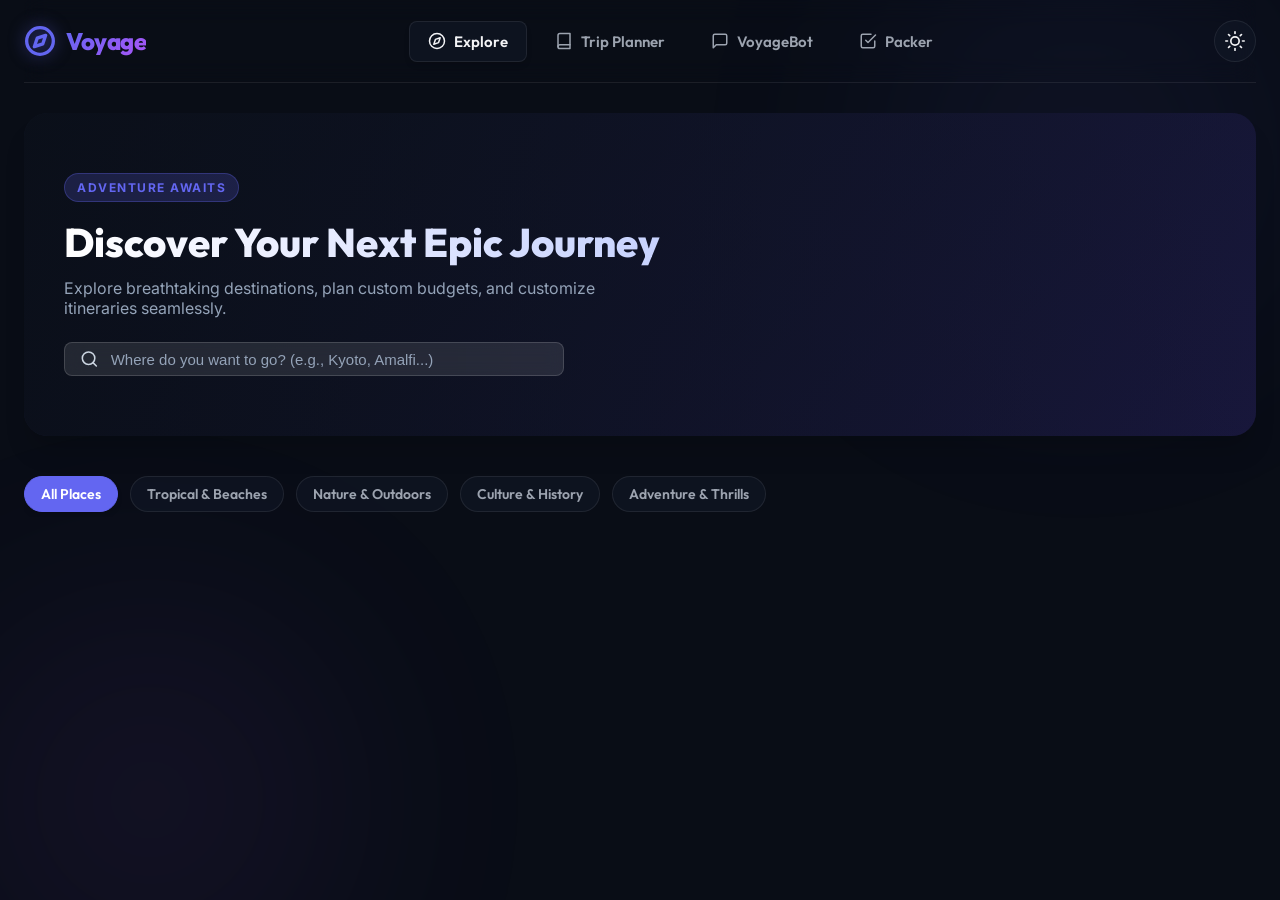
<file: index.html>
<!DOCTYPE html>
<html lang="en" data-theme="dark">
<head>
  <meta charset="UTF-8">
  <meta name="viewport" content="width=device-width, initial-scale=1.0">
  <meta name="description" content="Voyage - Premium Travel & Exploration Portal. Discover, plan, and pack for your next dream adventure.">
  <title>Voyage | Premium Travel & Exploration Portal</title>
  <!-- Google Fonts -->
  <link rel="preconnect" href="https://fonts.googleapis.com">
  <link rel="preconnect" href="https://fonts.gstatic.com" crossorigin>
  <link href="https://fonts.googleapis.com/css2?family=Inter:wght@300;400;500;600;700&family=Outfit:wght@400;500;600;700;800&display=swap" rel="stylesheet">
  <!-- Core Stylesheet -->
  <link rel="stylesheet" href="style.css">
</head>
<body>

  <!-- Background Particle Decoration -->
  <div class="bg-glow bg-glow-1"></div>
  <div class="bg-glow bg-glow-2"></div>

  <!-- Main Application Container -->
  <div class="app-container">
    
    <!-- Navigation Bar -->
    <header class="navbar">
      <div class="nav-brand">
        <svg class="brand-icon" xmlns="http://www.w3.org/2000/svg" viewBox="0 0 24 24" fill="none" stroke="currentColor" stroke-width="2.5" stroke-linecap="round" stroke-linejoin="round">
          <circle cx="12" cy="12" r="10"></circle>
          <polygon points="16.24 7.76 14.12 14.12 7.76 16.24 9.88 9.88 16.24 7.76"></polygon>
        </svg>
        <span class="brand-text">Voyage</span>
      </div>

      <nav class="nav-links">
        <button class="nav-link active" data-target="explore-section">
          <svg class="nav-icon" xmlns="http://www.w3.org/2000/svg" viewBox="0 0 24 24" fill="none" stroke="currentColor" stroke-width="2" stroke-linecap="round" stroke-linejoin="round"><circle cx="12" cy="12" r="10"></circle><polygon points="16.24 7.76 14.12 14.12 7.76 16.24 9.88 9.88 16.24 7.76"></polygon></svg>
          <span>Explore</span>
        </button>
        <button class="nav-link" data-target="plan-section">
          <svg class="nav-icon" xmlns="http://www.w3.org/2000/svg" viewBox="0 0 24 24" fill="none" stroke="currentColor" stroke-width="2" stroke-linecap="round" stroke-linejoin="round"><path d="M4 19.5A2.5 2.5 0 0 1 6.5 17H20"></path><path d="M6.5 2H20v20H6.5A2.5 2.5 0 0 1 4 19.5v-15A2.5 2.5 0 0 1 6.5 2z"></path></svg>
          <span>Trip Planner</span>
        </button>
        <button class="nav-link" data-target="assistant-section">
          <svg class="nav-icon" xmlns="http://www.w3.org/2000/svg" viewBox="0 0 24 24" fill="none" stroke="currentColor" stroke-width="2" stroke-linecap="round" stroke-linejoin="round"><path d="M21 15a2 2 0 0 1-2 2H7l-4 4V5a2 2 0 0 1 2-2h14a2 2 0 0 1 2 2z"></path></svg>
          <span>VoyageBot</span>
        </button>
        <button class="nav-link" data-target="pack-section">
          <svg class="nav-icon" xmlns="http://www.w3.org/2000/svg" viewBox="0 0 24 24" fill="none" stroke="currentColor" stroke-width="2" stroke-linecap="round" stroke-linejoin="round"><polyline points="9 11 12 14 22 4"></polyline><path d="M21 12v7a2 2 0 0 1-2 2H5a2 2 0 0 1-2-2V5a2 2 0 0 1 2-2h11"></path></svg>
          <span>Packer</span>
        </button>
      </nav>

      <div class="nav-actions">
        <button class="theme-toggle" id="themeToggleBtn" aria-label="Toggle Theme">
          <!-- Sun Icon -->
          <svg class="theme-icon sun-icon" xmlns="http://www.w3.org/2000/svg" viewBox="0 0 24 24" fill="none" stroke="currentColor" stroke-width="2" stroke-linecap="round" stroke-linejoin="round">
            <circle cx="12" cy="12" r="5"></circle>
            <line x1="12" y1="1" x2="12" y2="3"></line>
            <line x1="12" y1="21" x2="12" y2="23"></line>
            <line x1="4.22" y1="4.22" x2="5.64" y2="5.64"></line>
            <line x1="18.36" y1="18.36" x2="19.78" y2="19.78"></line>
            <line x1="1" y1="12" x2="3" y2="12"></line>
            <line x1="21" y1="12" x2="23" y2="12"></line>
            <line x1="4.22" y1="19.78" x2="5.64" y2="18.36"></line>
            <line x1="18.36" y1="5.64" x2="19.78" y2="4.22"></line>
          </svg>
          <!-- Moon Icon -->
          <svg class="theme-icon moon-icon" xmlns="http://www.w3.org/2000/svg" viewBox="0 0 24 24" fill="none" stroke="currentColor" stroke-width="2" stroke-linecap="round" stroke-linejoin="round">
            <path d="M21 12.79A9 9 0 1 1 11.21 3 7 7 0 0 0 21 12.79z"></path>
          </svg>
        </button>
      </div>
    </header>

    <!-- Main Content Area -->
    <main class="main-content">

      <!-- SECTION 1: EXPLORE -->
      <section id="explore-section" class="tab-content active">
        <div class="hero-card">
          <div class="hero-overlay"></div>
          <div class="hero-content">
            <span class="hero-badge">Adventure Awaits</span>
            <h1 class="hero-title">Discover Your Next Epic Journey</h1>
            <p class="hero-subtitle">Explore breathtaking destinations, plan custom budgets, and customize itineraries seamlessly.</p>
            <div class="search-bar-container">
              <svg class="search-icon" xmlns="http://www.w3.org/2000/svg" viewBox="0 0 24 24" fill="none" stroke="currentColor" stroke-width="2" stroke-linecap="round" stroke-linejoin="round"><circle cx="11" cy="11" r="8"></circle><line x1="21" y1="21" x2="16.65" y2="16.65"></line></svg>
              <input type="text" id="destSearchInput" placeholder="Where do you want to go? (e.g., Kyoto, Amalfi...)">
            </div>
          </div>
        </div>

        <div class="explore-filters">
          <button class="filter-chip active" data-filter="all">All Places</button>
          <button class="filter-chip" data-filter="beach">Tropical & Beaches</button>
          <button class="filter-chip" data-filter="nature">Nature & Outdoors</button>
          <button class="filter-chip" data-filter="culture">Culture & History</button>
          <button class="filter-chip" data-filter="adventure">Adventure & Thrills</button>
        </div>

        <div class="destinations-grid" id="destinationsGrid">
          <!-- Dynamically populated via JS -->
        </div>
      </section>

      <!-- SECTION 2: TRIP PLANNER -->
      <section id="plan-section" class="tab-content">
        <div class="planner-header">
          <h2 class="section-title">Trip Planner Dashboard</h2>
          <p class="section-desc">Design your travel schedule and keep check of your travel budget visually.</p>
        </div>

        <div class="planner-grid">
          <!-- Card 1: Budget Calculator -->
          <div class="glass-card planner-budget-card">
            <h3 class="card-title">
              <svg class="title-icon" xmlns="http://www.w3.org/2000/svg" viewBox="0 0 24 24" fill="none" stroke="currentColor" stroke-width="2" stroke-linecap="round" stroke-linejoin="round"><line x1="12" y1="1" x2="12" y2="23"></line><path d="M17 5H9.5a3.5 3.5 0 0 0 0 7h5a3.5 3.5 0 0 1 0 7H6"></path></svg>
              Budget Allocator
            </h3>
            
            <div class="budget-visualizer">
              <div class="budget-chart-container">
                <svg class="circular-chart" viewBox="0 0 36 36">
                  <path class="circle-bg" d="M18 2.0845 a 15.9155 15.9155 0 0 1 0 31.831 a 15.9155 15.9155 0 0 1 0 -31.831" />
                  <path class="circle circle-flights" stroke-dasharray="25, 100" d="M18 2.0845 a 15.9155 15.9155 0 0 1 0 31.831 a 15.9155 15.9155 0 0 1 0 -31.831" />
                  <path class="circle circle-stay" stroke-dasharray="25, 100" d="M18 2.0845 a 15.9155 15.9155 0 0 1 0 31.831 a 15.9155 15.9155 0 0 1 0 -31.831" />
                  <path class="circle circle-dining" stroke-dasharray="25, 100" d="M18 2.0845 a 15.9155 15.9155 0 0 1 0 31.831 a 15.9155 15.9155 0 0 1 0 -31.831" />
                  <path class="circle circle-activities" stroke-dasharray="25, 100" d="M18 2.0845 a 15.9155 15.9155 0 0 1 0 31.831 a 15.9155 15.9155 0 0 1 0 -31.831" />
                </svg>
                <div class="chart-inner-text">
                  <span class="chart-label">Total Est.</span>
                  <span class="chart-total-value" id="budgetTotalDisplay">$0</span>
                </div>
              </div>
            </div>

            <div class="budget-sliders">
              <div class="slider-group group-flights">
                <div class="slider-header">
                  <span>Flights & Transport</span>
                  <span class="slider-value" id="valFlights">$800</span>
                </div>
                <input type="range" id="inputFlights" min="0" max="3000" step="50" value="800">
              </div>

              <div class="slider-group group-stay">
                <div class="slider-header">
                  <span>Accommodation / Hotel</span>
                  <span class="slider-value" id="valStay">$1200</span>
                </div>
                <input type="range" id="inputStay" min="0" max="4000" step="50" value="1200">
              </div>

              <div class="slider-group group-dining">
                <div class="slider-header">
                  <span>Dining & Food</span>
                  <span class="slider-value" id="valDining">$500</span>
                </div>
                <input type="range" id="inputDining" min="0" max="2000" step="25" value="500">
              </div>

              <div class="slider-group group-activities">
                <div class="slider-header">
                  <span>Activities & Excursions</span>
                  <span class="slider-value" id="valActivities">$600</span>
                </div>
                <input type="range" id="inputActivities" min="0" max="3000" step="50" value="600">
              </div>
            </div>
          </div>

          <!-- Card 2: Interactive Timeline -->
          <div class="glass-card planner-timeline-card">
            <div class="timeline-header">
              <h3 class="card-title">
                <svg class="title-icon" xmlns="http://www.w3.org/2000/svg" viewBox="0 0 24 24" fill="none" stroke="currentColor" stroke-width="2" stroke-linecap="round" stroke-linejoin="round"><rect x="3" y="4" width="18" height="18" rx="2" ry="2"></rect><line x1="16" y1="2" x2="16" y2="6"></line><line x1="8" y1="2" x2="8" y2="6"></line><line x1="3" y1="10" x2="21" y2="10"></line></svg>
                Itinerary Timeline
              </h3>
              <div class="day-filter-container">
                <select id="itineraryDaySelector" class="custom-select">
                  <option value="1">Day 1</option>
                  <option value="2">Day 2</option>
                  <option value="3">Day 3</option>
                  <option value="4">Day 4</option>
                  <option value="5">Day 5</option>
                </select>
              </div>
            </div>

            <!-- Timeline Add Form -->
            <form id="timelineForm" class="timeline-form">
              <div class="form-row">
                <input type="text" id="timeInput" placeholder="Time (e.g. 09:00 AM)" required>
                <input type="text" id="activityInput" placeholder="Activity Title" required>
              </div>
              <div class="form-row">
                <input type="text" id="locationInput" placeholder="Location (optional)">
                <button type="submit" class="btn btn-primary btn-icon">
                  <svg xmlns="http://www.w3.org/2000/svg" viewBox="0 0 24 24" fill="none" stroke="currentColor" stroke-width="2.5" stroke-linecap="round" stroke-linejoin="round"><line x1="12" y1="5" x2="12" y2="19"></line><line x1="5" y1="12" x2="19" y2="12"></line></svg>
                  <span>Add Item</span>
                </button>
              </div>
            </form>

            <!-- Timeline Render Area -->
            <div class="timeline-container" id="timelineList">
              <!-- Dynamically populated -->
            </div>
          </div>
        </div>
      </section>

      <!-- SECTION 3: VOYAGEBOT ASSISTANT -->
      <section id="assistant-section" class="tab-content">
        <div class="assistant-container">
          <!-- Sidebar or quick prompts -->
          <div class="glass-card assistant-info-panel">
            <div class="assistant-intro">
              <div class="bot-avatar-large">
                <svg xmlns="http://www.w3.org/2000/svg" viewBox="0 0 24 24" fill="none" stroke="currentColor" stroke-width="2" stroke-linecap="round" stroke-linejoin="round"><path d="M12 2a10 10 0 0 1 7.54 16.59c-.43.51-1 .73-1.63.59A3 3 0 0 0 12 17a3 3 0 0 0-5.91 2.18c-.62.14-1.2-.08-1.63-.59A10 10 0 0 1 12 2z"></path><circle cx="12" cy="11" r="3"></circle></svg>
              </div>
              <h3>VoyageBot</h3>
              <p>Your instant AI travel concierge. Ask me for packing lists, trip recommendations, or activity suggestions!</p>
            </div>
            
            <div class="quick-prompts-section">
              <span class="label-sm">Try asking:</span>
              <div class="quick-chips">
                <button class="prompt-chip" data-prompt="What should I pack for a 5-day mountain trip?">🏔️ Packing for Mountains</button>
                <button class="prompt-chip" data-prompt="Give me a 3-day itinerary for Kyoto, Japan.">⛩️ Kyoto 3-Day Itinerary</button>
                <button class="prompt-chip" data-prompt="How can I travel on a budget in Santorini?">🏖️ Santorini Budget Tips</button>
                <button class="prompt-chip" data-prompt="Suggest 5 safety tips for solo female travelers.">🛡️ Solo Travel Safety</button>
              </div>
            </div>
          </div>

          <!-- Chat Screen -->
          <div class="glass-card chat-card">
            <div class="chat-header">
              <div class="chat-header-status">
                <div class="status-indicator online"></div>
                <span>VoyageBot AI Agent</span>
              </div>
            </div>
            
            <div class="chat-messages" id="chatMessages">
              <!-- Initial Welcome message -->
              <div class="chat-bubble bot-bubble">
                <div class="bubble-text">
                  Hello adventurer! 👋 I am VoyageBot, your personal travel planner. Type a message or click one of the quick suggestions on the side, and I'll generate customized itineraries, packing checklists, or local travel advice for you!
                </div>
                <div class="bubble-time">Just now</div>
              </div>
            </div>

            <!-- Input area -->
            <form id="chatForm" class="chat-input-area">
              <input type="text" id="chatInput" placeholder="Ask about itineraries, travel tips, weather..." autocomplete="off" required>
              <button type="submit" class="btn btn-primary chat-send-btn">
                <svg xmlns="http://www.w3.org/2000/svg" viewBox="0 0 24 24" fill="none" stroke="currentColor" stroke-width="2" stroke-linecap="round" stroke-linejoin="round"><line x1="22" y1="2" x2="11" y2="13"></line><polygon points="22 2 15 22 11 13 2 9 22 2"></polygon></svg>
              </button>
            </form>
          </div>
        </div>
      </section>

      <!-- SECTION 4: PACKING CHECKLIST -->
      <section id="pack-section" class="tab-content">
        <div class="pack-header-panel">
          <div class="pack-title-area">
            <h2 class="section-title">Smart Packing Assistant</h2>
            <p class="section-desc">Create checklists for specific trips. Items are sorted by categories to keep you organized.</p>
          </div>
          <!-- Progress bar card -->
          <div class="glass-card progress-card">
            <div class="progress-details">
              <span>Packing Progress</span>
              <span id="packProgressPercent">0%</span>
            </div>
            <div class="progress-bar-track">
              <div class="progress-bar-fill" id="packProgressBar"></div>
            </div>
            <div class="progress-ratio" id="packProgressRatio">0 / 0 items packed</div>
          </div>
        </div>

        <div class="pack-grid">
          <!-- Dynamic Category Columns will load here -->
          <div class="pack-column glass-card" data-category="documents">
            <div class="column-header">
              <h3 class="column-title">Essential Documents</h3>
              <span class="column-count" id="count-documents">0</span>
            </div>
            <div class="checklist-items" id="list-documents">
              <!-- Loaded via JS -->
            </div>
            <form class="add-item-form" data-category="documents">
              <input type="text" placeholder="Add custom item..." required>
              <button type="submit">+</button>
            </form>
          </div>

          <div class="pack-column glass-card" data-category="clothing">
            <div class="column-header">
              <h3 class="column-title">Clothing & Shoes</h3>
              <span class="column-count" id="count-clothing">0</span>
            </div>
            <div class="checklist-items" id="list-clothing">
              <!-- Loaded via JS -->
            </div>
            <form class="add-item-form" data-category="clothing">
              <input type="text" placeholder="Add custom item..." required>
              <button type="submit">+</button>
            </form>
          </div>

          <div class="pack-column glass-card" data-category="toiletries">
            <div class="column-header">
              <h3 class="column-title">Toiletries & Health</h3>
              <span class="column-count" id="count-toiletries">0</span>
            </div>
            <div class="checklist-items" id="list-toiletries">
              <!-- Loaded via JS -->
            </div>
            <form class="add-item-form" data-category="toiletries">
              <input type="text" placeholder="Add custom item..." required>
              <button type="submit">+</button>
            </form>
          </div>

          <div class="pack-column glass-card" data-category="gear">
            <div class="column-header">
              <h3 class="column-title">Electronics & Gear</h3>
              <span class="column-count" id="count-gear">0</span>
            </div>
            <div class="checklist-items" id="list-gear">
              <!-- Loaded via JS -->
            </div>
            <form class="add-item-form" data-category="gear">
              <input type="text" placeholder="Add custom item..." required>
              <button type="submit">+</button>
            </form>
          </div>
        </div>
      </section>

    </main>

    <!-- Mobile Bottom Navigation -->
    <nav class="mobile-nav">
      <button class="mobile-nav-link active" data-target="explore-section">
        <svg class="mobile-icon" xmlns="http://www.w3.org/2000/svg" viewBox="0 0 24 24" fill="none" stroke="currentColor" stroke-width="2" stroke-linecap="round" stroke-linejoin="round"><circle cx="12" cy="12" r="10"></circle><polygon points="16.24 7.76 14.12 14.12 7.76 16.24 9.88 9.88 16.24 7.76"></polygon></svg>
        <span>Explore</span>
      </button>
      <button class="mobile-nav-link" data-target="plan-section">
        <svg class="mobile-icon" xmlns="http://www.w3.org/2000/svg" viewBox="0 0 24 24" fill="none" stroke="currentColor" stroke-width="2" stroke-linecap="round" stroke-linejoin="round"><path d="M4 19.5A2.5 2.5 0 0 1 6.5 17H20"></path><path d="M6.5 2H20v20H6.5A2.5 2.5 0 0 1 4 19.5v-15A2.5 2.5 0 0 1 6.5 2z"></path></svg>
        <span>Plan</span>
      </button>
      <button class="mobile-nav-link" data-target="assistant-section">
        <svg class="mobile-icon" xmlns="http://www.w3.org/2000/svg" viewBox="0 0 24 24" fill="none" stroke="currentColor" stroke-width="2" stroke-linecap="round" stroke-linejoin="round"><path d="M21 15a2 2 0 0 1-2 2H7l-4 4V5a2 2 0 0 1 2-2h14a2 2 0 0 1 2 2z"></path></svg>
        <span>VoyageBot</span>
      </button>
      <button class="mobile-nav-link" data-target="pack-section">
        <svg class="mobile-icon" xmlns="http://www.w3.org/2000/svg" viewBox="0 0 24 24" fill="none" stroke="currentColor" stroke-width="2" stroke-linecap="round" stroke-linejoin="round"><polyline points="9 11 12 14 22 4"></polyline><path d="M21 12v7a2 2 0 0 1-2 2H5a2 2 0 0 1-2-2V5a2 2 0 0 1 2-2h11"></path></svg>
        <span>Pack</span>
      </button>
    </nav>
  </div>

  <!-- Global Destination Detail Modal -->
  <div class="modal-backdrop" id="destinationModal">
    <div class="glass-card modal-container">
      <button class="modal-close-btn" id="modalCloseBtn" aria-label="Close modal">&times;</button>
      <div class="modal-image-banner" id="modalImageBanner">
        <div class="modal-banner-overlay"></div>
        <div class="modal-banner-content">
          <span class="modal-badge" id="modalCategory">Category</span>
          <h2 class="modal-title" id="modalTitle">Kyoto Temple Tour</h2>
          <p class="modal-location" id="modalLocation">
            <svg class="icon-sm" xmlns="http://www.w3.org/2000/svg" viewBox="0 0 24 24" fill="none" stroke="currentColor" stroke-width="2" stroke-linecap="round" stroke-linejoin="round"><path d="M21 10c0 7-9 13-9 13s-9-6-9-13a9 9 0 0 1 18 0z"></path><circle cx="12" cy="10" r="3"></circle></svg>
            <span id="modalLocationText">Kyoto, Japan</span>
          </p>
        </div>
      </div>
      <div class="modal-body">
        <div class="modal-info-columns">
          <div class="modal-main-desc">
            <h3>Overview</h3>
            <p id="modalDescription">Detailed information about the location...</p>
            <h3 class="mt-4">Suggested Highlight Itinerary</h3>
            <ul class="modal-highlights-list" id="modalHighlights">
              <!-- Dynamically populated -->
            </ul>
          </div>
          <div class="modal-side-stats">
            <div class="side-stat-box">
              <span class="stat-label">Best Season</span>
              <strong id="modalSeason">Spring / Fall</strong>
            </div>
            <div class="side-stat-box">
              <span class="stat-label">Est. Cost / Day</span>
              <strong id="modalCost">$120 / day</strong>
            </div>
            <button class="btn btn-primary w-full mt-4 btn-icon" id="modalBtnPlanTrip">
              <svg xmlns="http://www.w3.org/2000/svg" viewBox="0 0 24 24" fill="none" stroke="currentColor" stroke-width="2" stroke-linecap="round" stroke-linejoin="round"><circle cx="12" cy="12" r="10"></circle><polygon points="16.24 7.76 14.12 14.12 7.76 16.24 9.88 9.88 16.24 7.76"></polygon></svg>
              <span>Add to Plan</span>
            </button>
          </div>
        </div>
      </div>
    </div>
  </div>

  <!-- Core Javascript Modules -->
  <script type="module" src="app.js"></script>
</body>
</html>
</file>
<file: style.css>
/* VOYAGE TRAVEL APP - PREMIUM DESIGN SYSTEM */

/* Theme Variables */
:root {
  /* Common Values */
  --font-title: 'Outfit', sans-serif;
  --font-body: 'Inter', sans-serif;
  --radius-sm: 8px;
  --radius-md: 16px;
  --radius-lg: 24px;
  --transition: all 0.3s cubic-bezier(0.4, 0, 0.2, 1);
  --shadow-sm: 0 4px 6px -1px rgba(0, 0, 0, 0.1), 0 2px 4px -1px rgba(0, 0, 0, 0.06);
  --shadow-md: 0 10px 15px -3px rgba(0, 0, 0, 0.1), 0 4px 6px -2px rgba(0, 0, 0, 0.05);
  --shadow-lg: 0 20px 25px -5px rgba(0, 0, 0, 0.15), 0 10px 10px -5px rgba(0, 0, 0, 0.04);
  --shadow-glow: 0 0 20px rgba(99, 102, 241, 0.3);

  /* Dark Theme Default */
  --bg-app: #090d16;
  --card-bg: rgba(17, 24, 39, 0.6);
  --card-bg-hover: rgba(31, 41, 55, 0.8);
  --border-color: rgba(255, 255, 255, 0.08);
  --border-color-focus: rgba(99, 102, 241, 0.6);
  
  --text-main: #f3f4f6;
  --text-muted: #9ca3af;
  --text-dark: #111827;
  
  --primary: #6366f1; /* Indigo */
  --primary-rgb: 99, 102, 241;
  --secondary: #a855f7; /* Purple */
  --accent: #14b8a6; /* Teal */
  
  --flight-color: #6366f1;
  --stay-color: #ec4899;
  --dining-color: #f59e0b;
  --activities-color: #10b981;
}

[data-theme="light"] {
  --bg-app: #f8fafc;
  --card-bg: rgba(255, 255, 255, 0.7);
  --card-bg-hover: rgba(255, 255, 255, 0.9);
  --border-color: rgba(0, 0, 0, 0.08);
  --border-color-focus: rgba(99, 102, 241, 0.6);
  
  --text-main: #0f172a;
  --text-muted: #64748b;
  --text-dark: #0f172a;
  
  --primary: #4f46e5;
  --primary-rgb: 79, 70, 229;
  --secondary: #9333ea;
  --accent: #0d9488;
  
  --shadow-glow: 0 0 20px rgba(79, 70, 229, 0.15);
}

/* Global Reset & Base Styling */
* {
  box-sizing: border-box;
  margin: 0;
  padding: 0;
}

body {
  font-family: var(--font-body);
  background-color: var(--bg-app);
  color: var(--text-main);
  min-height: 100vh;
  overflow-x: hidden;
  position: relative;
  transition: background-color 0.4s ease, color 0.4s ease;
}

/* Background Glow Blobs */
.bg-glow {
  position: fixed;
  width: 500px;
  height: 500px;
  border-radius: 50%;
  filter: blur(130px);
  opacity: 0.15;
  z-index: -1;
  pointer-events: none;
  animation: floatGlow 15s infinite alternate ease-in-out;
}

.bg-glow-1 {
  background: radial-gradient(circle, var(--primary) 0%, transparent 70%);
  top: -100px;
  right: -50px;
}

.bg-glow-2 {
  background: radial-gradient(circle, var(--secondary) 0%, transparent 70%);
  bottom: -150px;
  left: -100px;
  animation-delay: -5s;
}

@keyframes floatGlow {
  0% { transform: translate(0, 0) scale(1); }
  100% { transform: translate(60px, 40px) scale(1.2); }
}

/* Layout Container */
.app-container {
  display: flex;
  flex-direction: column;
  min-height: 100vh;
  max-width: 1400px;
  margin: 0 auto;
  padding: 0 24px;
}

/* Navigation Bar */
.navbar {
  display: flex;
  justify-content: space-between;
  align-items: center;
  padding: 20px 0;
  border-bottom: 1px solid var(--border-color);
  position: sticky;
  top: 0;
  background: rgba(var(--bg-app), 0.8);
  backdrop-filter: blur(12px);
  z-index: 100;
}

.nav-brand {
  display: flex;
  align-items: center;
  gap: 10px;
  cursor: pointer;
}

.brand-icon {
  width: 32px;
  height: 32px;
  color: var(--primary);
  filter: drop-shadow(0 0 8px rgba(var(--primary-rgb), 0.5));
}

.brand-text {
  font-family: var(--font-title);
  font-size: 24px;
  font-weight: 800;
  background: linear-gradient(135deg, var(--primary), var(--secondary));
  -webkit-background-clip: text;
  -webkit-text-fill-color: transparent;
  letter-spacing: -0.5px;
}

.nav-links {
  display: flex;
  gap: 10px;
}

.nav-link {
  background: transparent;
  border: none;
  color: var(--text-muted);
  font-family: var(--font-title);
  font-size: 15px;
  font-weight: 600;
  padding: 10px 18px;
  border-radius: var(--radius-sm);
  cursor: pointer;
  display: flex;
  align-items: center;
  gap: 8px;
  transition: var(--transition);
}

.nav-icon {
  width: 18px;
  height: 18px;
}

.nav-link:hover, .nav-link.active {
  color: var(--text-main);
  background: var(--card-bg);
  box-shadow: var(--shadow-sm);
}

.nav-link.active {
  border: 1px solid var(--border-color);
}

.nav-actions {
  display: flex;
  align-items: center;
  gap: 15px;
}

.theme-toggle {
  background: var(--card-bg);
  border: 1px solid var(--border-color);
  color: var(--text-main);
  width: 42px;
  height: 42px;
  border-radius: 50%;
  cursor: pointer;
  display: flex;
  justify-content: center;
  align-items: center;
  transition: var(--transition);
}

.theme-toggle:hover {
  background: var(--card-bg-hover);
  transform: rotate(15deg);
}

.theme-icon {
  width: 20px;
  height: 20px;
}

/* Render icon states */
[data-theme="dark"] .sun-icon { display: block; }
[data-theme="dark"] .moon-icon { display: none; }
[data-theme="light"] .sun-icon { display: none; }
[data-theme="light"] .moon-icon { display: block; }

/* Main Content Wrapper */
.main-content {
  flex-grow: 1;
  padding: 30px 0 60px;
}

/* Glassmorphism Card style */
.glass-card {
  background: var(--card-bg);
  backdrop-filter: blur(16px);
  border: 1px solid var(--border-color);
  border-radius: var(--radius-md);
  padding: 24px;
  transition: var(--transition);
}

.glass-card:hover {
  border-color: rgba(255, 255, 255, 0.15);
}

/* Tab Control - SPA Views */
.tab-content {
  display: none;
  animation: fadeIn 0.4s ease forwards;
}

.tab-content.active {
  display: block;
}

@keyframes fadeIn {
  from { opacity: 0; transform: translateY(15px); }
  to { opacity: 1; transform: translateY(0); }
}

/* Buttons System */
.btn {
  background: transparent;
  border: 1px solid var(--border-color);
  color: var(--text-main);
  padding: 12px 20px;
  font-family: var(--font-title);
  font-size: 15px;
  font-weight: 600;
  border-radius: var(--radius-sm);
  cursor: pointer;
  display: inline-flex;
  align-items: center;
  justify-content: center;
  gap: 8px;
  transition: var(--transition);
}

.btn-primary {
  background: linear-gradient(135deg, var(--primary), var(--secondary));
  border: none;
  color: #ffffff;
}

.btn-primary:hover {
  box-shadow: var(--shadow-glow);
  transform: translateY(-2px);
  filter: brightness(1.1);
}

.btn:active {
  transform: translateY(0);
}

.w-full { width: 100%; }
.mt-4 { margin-top: 16px; }

/* ==================================================== */
/* SECTION: EXPLORE (Dashboard / Hero / Grid) */
/* ==================================================== */

.hero-card {
  position: relative;
  border-radius: var(--radius-lg);
  overflow: hidden;
  padding: 60px 40px;
  margin-bottom: 40px;
  display: flex;
  align-items: center;
  background-image: linear-gradient(135deg, #101827 0%, #1e1b4b 100%);
  background-size: cover;
  background-position: center;
  min-height: 280px;
  box-shadow: var(--shadow-lg);
}

.hero-overlay {
  position: absolute;
  top: 0;
  left: 0;
  width: 100%;
  height: 100%;
  background: linear-gradient(to right, rgba(9, 13, 22, 0.8) 0%, rgba(9, 13, 22, 0.3) 100%);
  z-index: 1;
}

.hero-content {
  position: relative;
  z-index: 2;
  max-width: 600px;
}

.hero-badge {
  display: inline-block;
  background: rgba(var(--primary-rgb), 0.2);
  color: var(--primary);
  border: 1px solid rgba(var(--primary-rgb), 0.3);
  font-size: 12px;
  font-weight: 700;
  text-transform: uppercase;
  letter-spacing: 1.5px;
  padding: 6px 12px;
  border-radius: 20px;
  margin-bottom: 16px;
}

.hero-title {
  font-family: var(--font-title);
  font-size: 40px;
  font-weight: 800;
  line-height: 1.2;
  margin-bottom: 12px;
  background: linear-gradient(to right, #ffffff, #c7d2fe);
  -webkit-background-clip: text;
  -webkit-text-fill-color: transparent;
}

[data-theme="light"] .hero-title {
  background: linear-gradient(to right, #ffffff, #e0e7ff);
  -webkit-background-clip: text;
  -webkit-text-fill-color: transparent;
}

.hero-subtitle {
  font-size: 16px;
  color: #94a3b8;
  margin-bottom: 24px;
}

.search-bar-container {
  display: flex;
  align-items: center;
  background: rgba(255, 255, 255, 0.1);
  backdrop-filter: blur(8px);
  border: 1px solid rgba(255, 255, 255, 0.15);
  border-radius: var(--radius-sm);
  padding: 6px 15px;
  max-width: 500px;
  transition: var(--transition);
}

.search-bar-container:focus-within {
  border-color: var(--primary);
  background: rgba(255, 255, 255, 0.15);
  box-shadow: 0 0 15px rgba(var(--primary-rgb), 0.2);
}

.search-icon {
  width: 20px;
  height: 20px;
  color: #cbd5e1;
  margin-right: 12px;
}

.search-bar-container input {
  background: transparent;
  border: none;
  outline: none;
  color: #ffffff;
  font-size: 15px;
  width: 100%;
}

.search-bar-container input::placeholder {
  color: #94a3b8;
}

/* Category Filters */
.explore-filters {
  display: flex;
  gap: 12px;
  margin-bottom: 30px;
  overflow-x: auto;
  padding-bottom: 5px;
}

.explore-filters::-webkit-scrollbar {
  height: 4px;
}

.filter-chip {
  background: var(--card-bg);
  border: 1px solid var(--border-color);
  color: var(--text-muted);
  font-family: var(--font-title);
  font-size: 14px;
  font-weight: 600;
  padding: 8px 16px;
  border-radius: 20px;
  cursor: pointer;
  white-space: nowrap;
  transition: var(--transition);
}

.filter-chip:hover {
  color: var(--text-main);
  background: var(--card-bg-hover);
}

.filter-chip.active {
  background: var(--primary);
  border-color: var(--primary);
  color: #ffffff;
  box-shadow: var(--shadow-sm);
}

/* Destinations Cards Grid */
.destinations-grid {
  display: grid;
  grid-template-columns: repeat(auto-fill, minmax(320px, 1fr));
  gap: 24px;
}

.dest-card {
  background: var(--card-bg);
  border: 1px solid var(--border-color);
  border-radius: var(--radius-md);
  overflow: hidden;
  cursor: pointer;
  display: flex;
  flex-direction: column;
  transition: var(--transition);
}

.dest-card:hover {
  transform: translateY(-8px);
  border-color: rgba(var(--primary-rgb), 0.4);
  box-shadow: var(--shadow-lg), 0 10px 20px rgba(0, 0, 0, 0.2);
}

.dest-img-container {
  height: 200px;
  position: relative;
  overflow: hidden;
}

.dest-image {
  width: 100%;
  height: 100%;
  object-fit: cover;
  transition: transform 0.5s ease;
}

.dest-card:hover .dest-image {
  transform: scale(1.1);
}

.dest-tag {
  position: absolute;
  top: 15px;
  left: 15px;
  background: rgba(9, 13, 22, 0.6);
  backdrop-filter: blur(6px);
  color: #ffffff;
  font-size: 11px;
  font-weight: 700;
  text-transform: uppercase;
  letter-spacing: 1px;
  padding: 4px 10px;
  border-radius: 4px;
  border: 1px solid rgba(255, 255, 255, 0.1);
}

.dest-info {
  padding: 20px;
  display: flex;
  flex-direction: column;
  flex-grow: 1;
}

.dest-meta {
  display: flex;
  justify-content: space-between;
  align-items: center;
  margin-bottom: 8px;
}

.dest-location {
  display: flex;
  align-items: center;
  gap: 4px;
  color: var(--text-muted);
  font-size: 13px;
}

.icon-sm {
  width: 14px;
  height: 14px;
}

.dest-rating {
  display: flex;
  align-items: center;
  gap: 4px;
  font-size: 13px;
  font-weight: 600;
  color: #eab308;
}

.dest-title {
  font-family: var(--font-title);
  font-size: 20px;
  font-weight: 700;
  margin-bottom: 8px;
}

.dest-desc {
  font-size: 14px;
  color: var(--text-muted);
  line-height: 1.5;
  margin-bottom: 20px;
  flex-grow: 1;
}

.dest-footer {
  display: flex;
  justify-content: space-between;
  align-items: center;
  border-top: 1px solid var(--border-color);
  padding-top: 15px;
}

.dest-price-label {
  font-size: 12px;
  color: var(--text-muted);
}

.dest-price {
  font-size: 18px;
  font-weight: 700;
  color: var(--text-main);
}

.btn-arrow {
  width: 32px;
  height: 32px;
  border-radius: 50%;
  border: 1px solid var(--border-color);
  display: flex;
  justify-content: center;
  align-items: center;
  color: var(--text-muted);
  transition: var(--transition);
}

.dest-card:hover .btn-arrow {
  background: var(--primary);
  border-color: var(--primary);
  color: #ffffff;
  transform: translateX(4px);
}

/* ==================================================== */
/* SECTION: TRIP PLANNER */
/* ==================================================== */

.planner-header {
  margin-bottom: 30px;
}

.section-title {
  font-family: var(--font-title);
  font-size: 28px;
  font-weight: 800;
  margin-bottom: 6px;
}

.section-desc {
  color: var(--text-muted);
  font-size: 15px;
}

.planner-grid {
  display: grid;
  grid-template-columns: 1fr 1.2fr;
  gap: 30px;
}

/* Budget allocation card */
.budget-visualizer {
  display: flex;
  justify-content: center;
  align-items: center;
  margin: 20px 0 30px;
}

.budget-chart-container {
  position: relative;
  width: 180px;
  height: 180px;
}

.circular-chart {
  display: block;
  width: 100%;
  height: 100%;
}

.circle-bg {
  fill: none;
  stroke: var(--border-color);
  stroke-width: 3.8;
}

.circle {
  fill: none;
  stroke-width: 3.8;
  stroke-linecap: round;
  transform: rotate(-90deg);
  transform-origin: 50% 50%;
  transition: stroke-dasharray 0.3s ease;
}

.circle-flights { stroke: var(--flight-color); }
.circle-stay { stroke: var(--stay-color); }
.circle-dining { stroke: var(--dining-color); }
.circle-activities { stroke: var(--activities-color); }

.chart-inner-text {
  position: absolute;
  top: 50%;
  left: 50%;
  transform: translate(-50%, -50%);
  text-align: center;
  display: flex;
  flex-direction: column;
}

.chart-label {
  font-size: 12px;
  color: var(--text-muted);
  text-transform: uppercase;
  letter-spacing: 0.5px;
}

.chart-total-value {
  font-family: var(--font-title);
  font-size: 24px;
  font-weight: 800;
}

.budget-sliders {
  display: flex;
  flex-direction: column;
  gap: 18px;
}

.slider-group {
  display: flex;
  flex-direction: column;
  gap: 8px;
}

.slider-header {
  display: flex;
  justify-content: space-between;
  font-size: 14px;
  font-weight: 500;
}

.slider-value {
  font-weight: 700;
}

/* Visual color pills next to sliders */
.slider-group::before {
  content: '';
  width: 8px;
  height: 8px;
  border-radius: 50%;
  display: inline-block;
  position: absolute;
  margin-left: -15px;
  margin-top: 5px;
}

.group-flights { position: relative; padding-left: 15px; }
.group-flights::before { background: var(--flight-color); }
.group-stay { position: relative; padding-left: 15px; }
.group-stay::before { background: var(--stay-color); }
.group-dining { position: relative; padding-left: 15px; }
.group-dining::before { background: var(--dining-color); }
.group-activities { position: relative; padding-left: 15px; }
.group-activities::before { background: var(--activities-color); }

.slider-group input[type="range"] {
  -webkit-appearance: none;
  width: 100%;
  height: 6px;
  border-radius: 3px;
  background: var(--border-color);
  outline: none;
  transition: background 0.3s;
}

.slider-group input[type="range"]::-webkit-slider-thumb {
  -webkit-appearance: none;
  appearance: none;
  width: 16px;
  height: 16px;
  border-radius: 50%;
  cursor: pointer;
  transition: transform 0.1s ease;
}

.group-flights input[type="range"]::-webkit-slider-thumb { background: var(--flight-color); }
.group-stay input[type="range"]::-webkit-slider-thumb { background: var(--stay-color); }
.group-dining input[type="range"]::-webkit-slider-thumb { background: var(--dining-color); }
.group-activities input[type="range"]::-webkit-slider-thumb { background: var(--activities-color); }

.slider-group input[type="range"]::-webkit-slider-thumb:hover {
  transform: scale(1.2);
}

/* Itinerary Timeline Styling */
.timeline-header {
  display: flex;
  justify-content: space-between;
  align-items: center;
  margin-bottom: 20px;
}

.custom-select {
  background: var(--card-bg);
  border: 1px solid var(--border-color);
  color: var(--text-main);
  padding: 8px 16px;
  border-radius: var(--radius-sm);
  font-family: var(--font-title);
  font-weight: 600;
  outline: none;
  cursor: pointer;
}

.timeline-form {
  display: flex;
  flex-direction: column;
  gap: 12px;
  margin-bottom: 30px;
  padding-bottom: 20px;
  border-bottom: 1px solid var(--border-color);
}

.form-row {
  display: flex;
  gap: 12px;
}

.form-row input {
  flex-grow: 1;
  background: var(--card-bg);
  border: 1px solid var(--border-color);
  color: var(--text-main);
  padding: 10px 15px;
  border-radius: var(--radius-sm);
  outline: none;
  font-size: 14px;
  transition: var(--transition);
}

.form-row input:focus {
  border-color: var(--primary);
  box-shadow: 0 0 10px rgba(var(--primary-rgb), 0.2);
}

.timeline-container {
  display: flex;
  flex-direction: column;
  position: relative;
  padding-left: 24px;
}

.timeline-container::before {
  content: '';
  position: absolute;
  top: 5px;
  left: 5px;
  width: 2px;
  height: calc(100% - 15px);
  background: var(--border-color);
}

.timeline-item {
  position: relative;
  padding-bottom: 24px;
  animation: slideUp 0.3s ease forwards;
}

.timeline-item::before {
  content: '';
  position: absolute;
  top: 5px;
  left: -24px;
  width: 12px;
  height: 12px;
  border-radius: 50%;
  background: var(--primary);
  border: 3px solid var(--bg-app);
}

.timeline-item-header {
  display: flex;
  justify-content: space-between;
  align-items: flex-start;
  margin-bottom: 4px;
}

.timeline-time {
  font-size: 12px;
  font-weight: 700;
  color: var(--primary);
  text-transform: uppercase;
}

.timeline-delete-btn {
  background: transparent;
  border: none;
  color: var(--text-muted);
  cursor: pointer;
  display: flex;
  align-items: center;
  transition: var(--transition);
}

.timeline-delete-btn:hover {
  color: #ef4444;
}

.timeline-title {
  font-size: 15px;
  font-weight: 600;
  color: var(--text-main);
}

.timeline-location {
  display: flex;
  align-items: center;
  gap: 4px;
  font-size: 13px;
  color: var(--text-muted);
  margin-top: 2px;
}

/* Empty states */
.empty-timeline {
  display: flex;
  flex-direction: column;
  align-items: center;
  padding: 40px 0;
  color: var(--text-muted);
  text-align: center;
}

.empty-icon {
  width: 48px;
  height: 48px;
  margin-bottom: 12px;
  stroke-width: 1.5;
}

/* ==================================================== */
/* SECTION: VOYAGEBOT ASSISTANT */
/* ==================================================== */

.assistant-container {
  display: grid;
  grid-template-columns: 1fr 2.2fr;
  gap: 30px;
  height: calc(100vh - 240px);
  min-height: 500px;
}

.assistant-info-panel {
  display: flex;
  flex-direction: column;
  justify-content: space-between;
}

.assistant-intro {
  text-align: center;
  padding: 20px 0;
}

.bot-avatar-large {
  width: 80px;
  height: 80px;
  border-radius: 50%;
  background: linear-gradient(135deg, var(--primary), var(--secondary));
  display: flex;
  justify-content: center;
  align-items: center;
  margin: 0 auto 16px;
  color: #ffffff;
  box-shadow: var(--shadow-glow);
}

.bot-avatar-large svg {
  width: 40px;
  height: 40px;
}

.assistant-intro h3 {
  font-family: var(--font-title);
  font-size: 22px;
  margin-bottom: 8px;
}

.assistant-intro p {
  font-size: 14px;
  color: var(--text-muted);
  line-height: 1.5;
}

.quick-prompts-section {
  border-top: 1px solid var(--border-color);
  padding-top: 20px;
}

.label-sm {
  font-size: 11px;
  font-weight: 700;
  text-transform: uppercase;
  color: var(--text-muted);
  letter-spacing: 1px;
  display: block;
  margin-bottom: 12px;
}

.quick-chips {
  display: flex;
  flex-direction: column;
  gap: 8px;
}

.prompt-chip {
  background: var(--card-bg);
  border: 1px solid var(--border-color);
  color: var(--text-main);
  text-align: left;
  padding: 10px 14px;
  font-size: 13px;
  font-weight: 500;
  border-radius: var(--radius-sm);
  cursor: pointer;
  transition: var(--transition);
}

.prompt-chip:hover {
  border-color: var(--primary);
  background: var(--card-bg-hover);
  transform: translateX(4px);
}

/* Chat window card */
.chat-card {
  display: flex;
  flex-direction: column;
  padding: 0;
  overflow: hidden;
}

.chat-header {
  padding: 20px 24px;
  border-bottom: 1px solid var(--border-color);
  background: rgba(255, 255, 255, 0.02);
}

.chat-header-status {
  display: flex;
  align-items: center;
  gap: 8px;
  font-family: var(--font-title);
  font-weight: 600;
}

.status-indicator {
  width: 8px;
  height: 8px;
  border-radius: 50%;
}

.status-indicator.online {
  background: var(--accent);
  box-shadow: 0 0 8px var(--accent);
}

.chat-messages {
  flex-grow: 1;
  padding: 24px;
  overflow-y: auto;
  display: flex;
  flex-direction: column;
  gap: 16px;
}

.chat-messages::-webkit-scrollbar {
  width: 6px;
}

.chat-messages::-webkit-scrollbar-thumb {
  background: var(--border-color);
  border-radius: 3px;
}

.chat-bubble {
  max-width: 80%;
  display: flex;
  flex-direction: column;
  animation: chatEntrance 0.3s ease forwards;
}

@keyframes chatEntrance {
  from { opacity: 0; transform: translateY(10px); }
  to { opacity: 1; transform: translateY(0); }
}

.bubble-text {
  padding: 12px 18px;
  border-radius: 18px;
  font-size: 14px;
  line-height: 1.5;
  white-space: pre-line;
}

.bubble-time {
  font-size: 11px;
  color: var(--text-muted);
  margin-top: 4px;
  padding: 0 6px;
}

.bot-bubble {
  align-self: flex-start;
}

.bot-bubble .bubble-text {
  background: var(--card-bg-hover);
  border: 1px solid var(--border-color);
  color: var(--text-main);
  border-bottom-left-radius: 4px;
}

.user-bubble {
  align-self: flex-end;
  align-items: flex-end;
}

.user-bubble .bubble-text {
  background: linear-gradient(135deg, var(--primary), var(--secondary));
  color: #ffffff;
  border-bottom-right-radius: 4px;
}

/* Chat loader typing indicator */
.typing-indicator {
  display: flex;
  gap: 4px;
  padding: 8px 12px;
}

.typing-dot {
  width: 6px;
  height: 6px;
  border-radius: 50%;
  background: var(--text-muted);
  animation: typingBounce 1.4s infinite ease-in-out;
}

.typing-dot:nth-child(1) { animation-delay: -0.32s; }
.typing-dot:nth-child(2) { animation-delay: -0.16s; }

@keyframes typingBounce {
  0%, 80%, 100% { transform: scale(0); }
  40% { transform: scale(1); }
}

.chat-input-area {
  display: flex;
  gap: 12px;
  padding: 20px 24px;
  border-top: 1px solid var(--border-color);
  background: rgba(255, 255, 255, 0.02);
}

.chat-input-area input {
  flex-grow: 1;
  background: var(--card-bg);
  border: 1px solid var(--border-color);
  color: var(--text-main);
  padding: 12px 18px;
  border-radius: var(--radius-sm);
  outline: none;
  font-size: 14px;
  transition: var(--transition);
}

.chat-input-area input:focus {
  border-color: var(--primary);
  box-shadow: 0 0 10px rgba(var(--primary-rgb), 0.2);
}

.chat-send-btn {
  width: 46px;
  height: 46px;
  border-radius: var(--radius-sm);
  padding: 0;
  display: flex;
  justify-content: center;
  align-items: center;
}

.chat-send-btn svg {
  width: 18px;
  height: 18px;
}

/* ==================================================== */
/* SECTION: PACKING CHECKLIST */
/* ==================================================== */

.pack-header-panel {
  display: flex;
  justify-content: space-between;
  align-items: center;
  margin-bottom: 30px;
  gap: 20px;
}

.progress-card {
  width: 320px;
  padding: 16px 20px;
}

.progress-details {
  display: flex;
  justify-content: space-between;
  font-size: 13px;
  font-weight: 600;
  margin-bottom: 8px;
}

.progress-bar-track {
  width: 100%;
  height: 8px;
  border-radius: 4px;
  background: var(--border-color);
  overflow: hidden;
  margin-bottom: 6px;
}

.progress-bar-fill {
  height: 100%;
  width: 0;
  border-radius: 4px;
  background: linear-gradient(to right, var(--primary), var(--accent));
  transition: width 0.3s ease-out;
}

.progress-ratio {
  font-size: 11px;
  color: var(--text-muted);
}

.pack-grid {
  display: grid;
  grid-template-columns: repeat(auto-fit, minmax(260px, 1fr));
  gap: 24px;
}

.pack-column {
  display: flex;
  flex-direction: column;
  gap: 15px;
}

.column-header {
  display: flex;
  justify-content: space-between;
  align-items: center;
  border-bottom: 1px solid var(--border-color);
  padding-bottom: 12px;
}

.column-title {
  font-family: var(--font-title);
  font-size: 18px;
  font-weight: 700;
}

.column-count {
  font-size: 11px;
  font-weight: 700;
  background: var(--border-color);
  padding: 2px 8px;
  border-radius: 10px;
  color: var(--text-muted);
}

.checklist-items {
  display: flex;
  flex-direction: column;
  gap: 10px;
  max-height: 250px;
  overflow-y: auto;
  padding-right: 5px;
}

.checklist-items::-webkit-scrollbar {
  width: 4px;
}

.checklist-items::-webkit-scrollbar-thumb {
  background: var(--border-color);
  border-radius: 2px;
}

.checklist-item {
  display: flex;
  align-items: center;
  justify-content: space-between;
  padding: 8px 12px;
  border-radius: var(--radius-sm);
  background: rgba(255, 255, 255, 0.02);
  border: 1px solid transparent;
  transition: var(--transition);
}

.checklist-item:hover {
  background: rgba(255, 255, 255, 0.05);
  border-color: var(--border-color);
}

.checklist-label {
  display: flex;
  align-items: center;
  gap: 10px;
  font-size: 14px;
  cursor: pointer;
  flex-grow: 1;
}

.checklist-checkbox {
  appearance: none;
  width: 18px;
  height: 18px;
  border-radius: 4px;
  border: 2px solid var(--border-color);
  background: transparent;
  cursor: pointer;
  display: flex;
  justify-content: center;
  align-items: center;
  transition: var(--transition);
}

.checklist-checkbox::after {
  content: '';
  width: 8px;
  height: 4px;
  border-left: 2px solid white;
  border-bottom: 2px solid white;
  transform: rotate(-45deg) scale(0);
  transition: var(--transition);
}

.checklist-checkbox:checked {
  background: var(--accent);
  border-color: var(--accent);
}

.checklist-checkbox:checked::after {
  transform: rotate(-45deg) scale(1);
}

.checklist-text {
  transition: var(--transition);
}

.checklist-checkbox:checked + .checklist-text {
  text-decoration: line-through;
  color: var(--text-muted);
}

.checklist-remove {
  background: transparent;
  border: none;
  color: var(--text-muted);
  cursor: pointer;
  font-size: 16px;
  display: flex;
  align-items: center;
  transition: var(--transition);
  opacity: 0;
}

.checklist-item:hover .checklist-remove {
  opacity: 1;
}

.checklist-remove:hover {
  color: #ef4444;
}

.add-item-form {
  display: flex;
  gap: 8px;
  margin-top: 5px;
}

.add-item-form input {
  flex-grow: 1;
  background: var(--card-bg);
  border: 1px solid var(--border-color);
  color: var(--text-main);
  padding: 8px 12px;
  border-radius: var(--radius-sm);
  outline: none;
  font-size: 13px;
  transition: var(--transition);
}

.add-item-form input:focus {
  border-color: var(--primary);
}

.add-item-form button {
  background: var(--primary);
  border: none;
  color: #ffffff;
  width: 32px;
  height: 32px;
  border-radius: var(--radius-sm);
  cursor: pointer;
  font-weight: 700;
  display: flex;
  justify-content: center;
  align-items: center;
  transition: var(--transition);
}

.add-item-form button:hover {
  filter: brightness(1.1);
}

/* ==================================================== */
/* MODAL: DESTINATION VIEWER */
/* ==================================================== */

.modal-backdrop {
  position: fixed;
  top: 0;
  left: 0;
  width: 100vw;
  height: 100vh;
  background: rgba(9, 13, 22, 0.7);
  backdrop-filter: blur(8px);
  z-index: 1000;
  display: flex;
  justify-content: center;
  align-items: center;
  opacity: 0;
  pointer-events: none;
  transition: opacity 0.3s ease;
}

.modal-backdrop.open {
  opacity: 1;
  pointer-events: auto;
}

.modal-container {
  width: 90%;
  max-width: 800px;
  max-height: 85vh;
  overflow-y: auto;
  position: relative;
  animation: modalScale 0.3s cubic-bezier(0.34, 1.56, 0.64, 1) forwards;
  padding: 0;
}

@keyframes modalScale {
  from { transform: scale(0.9) translateY(20px); opacity: 0; }
  to { transform: scale(1) translateY(0); opacity: 1; }
}

.modal-close-btn {
  position: absolute;
  top: 15px;
  right: 20px;
  background: rgba(9, 13, 22, 0.5);
  border: 1px solid rgba(255, 255, 255, 0.1);
  color: #ffffff;
  font-size: 24px;
  width: 38px;
  height: 38px;
  border-radius: 50%;
  cursor: pointer;
  display: flex;
  justify-content: center;
  align-items: center;
  z-index: 10;
  transition: var(--transition);
}

.modal-close-btn:hover {
  background: rgba(9, 13, 22, 0.8);
  transform: rotate(90deg);
}

.modal-image-banner {
  height: 280px;
  position: relative;
  background-size: cover;
  background-position: center;
}

.modal-banner-overlay {
  position: absolute;
  top: 0;
  left: 0;
  width: 100%;
  height: 100%;
  background: linear-gradient(to top, rgba(9, 13, 22, 0.95) 0%, rgba(9, 13, 22, 0.2) 100%);
}

.modal-banner-content {
  position: absolute;
  bottom: 20px;
  left: 30px;
  z-index: 2;
}

.modal-badge {
  display: inline-block;
  background: var(--accent);
  color: #ffffff;
  font-size: 11px;
  font-weight: 700;
  text-transform: uppercase;
  letter-spacing: 1px;
  padding: 4px 10px;
  border-radius: 4px;
  margin-bottom: 8px;
}

.modal-title {
  font-family: var(--font-title);
  font-size: 32px;
  font-weight: 800;
  color: #ffffff;
}

.modal-location {
  display: flex;
  align-items: center;
  gap: 6px;
  color: #cbd5e1;
  font-size: 14px;
  margin-top: 4px;
}

.modal-body {
  padding: 30px;
}

.modal-info-columns {
  display: grid;
  grid-template-columns: 1.8fr 1fr;
  gap: 30px;
}

.modal-main-desc h3 {
  font-family: var(--font-title);
  font-size: 18px;
  margin-bottom: 10px;
}

.modal-main-desc p {
  font-size: 14px;
  color: var(--text-muted);
  line-height: 1.6;
}

.modal-highlights-list {
  list-style: none;
  display: flex;
  flex-direction: column;
  gap: 10px;
}

.modal-highlights-list li {
  display: flex;
  align-items: flex-start;
  gap: 10px;
  font-size: 14px;
}

.modal-highlights-list li::before {
  content: '✦';
  color: var(--primary);
  font-weight: 700;
}

.modal-side-stats {
  display: flex;
  flex-direction: column;
  gap: 15px;
}

.side-stat-box {
  background: rgba(255, 255, 255, 0.03);
  border: 1px solid var(--border-color);
  border-radius: var(--radius-sm);
  padding: 12px 16px;
}

.stat-label {
  display: block;
  font-size: 11px;
  color: var(--text-muted);
  text-transform: uppercase;
  letter-spacing: 0.5px;
  margin-bottom: 4px;
}

.side-stat-box strong {
  font-family: var(--font-title);
  font-size: 16px;
  font-weight: 700;
}

/* ==================================================== */
/* MOBILE BOTTOM NAVIGATION & MEDIA QUERIES */
/* ==================================================== */

.mobile-nav {
  display: none;
}

@media (max-width: 768px) {
  .navbar {
    padding: 15px 0;
  }
  
  .nav-links {
    display: none;
  }
  
  .mobile-nav {
    display: flex;
    justify-content: space-around;
    align-items: center;
    position: fixed;
    bottom: 0;
    left: 0;
    width: 100vw;
    height: 64px;
    background: rgba(var(--bg-app), 0.9);
    backdrop-filter: blur(16px);
    border-top: 1px solid var(--border-color);
    z-index: 100;
    padding: 0 10px;
  }
  
  .mobile-nav-link {
    background: transparent;
    border: none;
    color: var(--text-muted);
    font-size: 11px;
    font-weight: 600;
    display: flex;
    flex-direction: column;
    align-items: center;
    gap: 4px;
    cursor: pointer;
    transition: var(--transition);
  }
  
  .mobile-icon {
    width: 20px;
    height: 20px;
  }
  
  .mobile-nav-link:hover, .mobile-nav-link.active {
    color: var(--primary);
  }
  
  .app-container {
    padding: 0 16px;
  }
  
  .main-content {
    padding: 20px 0 100px; /* space for mobile-nav */
  }
  
  .hero-card {
    padding: 40px 24px;
    min-height: 220px;
  }
  
  .hero-title {
    font-size: 28px;
  }
  
  .planner-grid {
    grid-template-columns: 1fr;
  }
  
  .assistant-container {
    grid-template-columns: 1fr;
    height: auto;
    min-height: auto;
  }
  
  .assistant-info-panel {
    display: none;
  }
  
  .chat-card {
    height: 60vh;
  }
  
  .modal-info-columns {
    grid-template-columns: 1fr;
  }
  
  .modal-side-stats {
    order: -1;
  }
  
  .pack-header-panel {
    flex-direction: column;
    align-items: flex-start;
  }
  
  .progress-card {
    width: 100%;
  }
}

@keyframes slideUp {
  from { opacity: 0; transform: translateY(10px); }
  to { opacity: 1; transform: translateY(0); }
}
</file>
